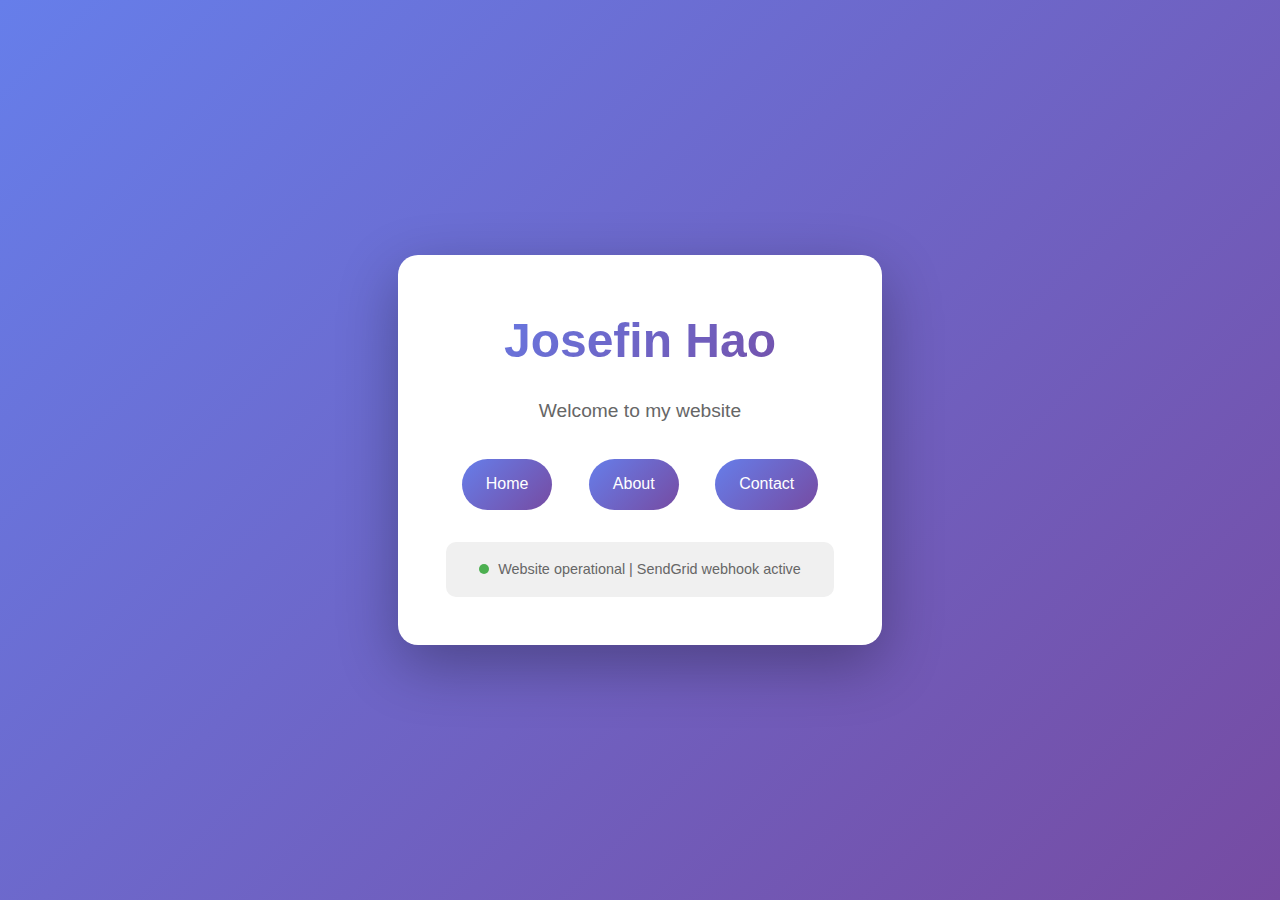
<file: templates/index.html>
<!DOCTYPE html>
<html lang="en">
<head>
    <meta charset="UTF-8">
    <meta name="viewport" content="width=device-width, initial-scale=1.0">
    <title>Josefin Hao</title>
    <style>
        * {
            margin: 0;
            padding: 0;
            box-sizing: border-box;
        }
        
        body {
            font-family: -apple-system, BlinkMacSystemFont, 'Segoe UI', Roboto, Oxygen, Ubuntu, Cantarell, sans-serif;
            line-height: 1.6;
            color: #333;
            background: linear-gradient(135deg, #667eea 0%, #764ba2 100%);
            min-height: 100vh;
            display: flex;
            align-items: center;
            justify-content: center;
        }
        
        .container {
            background: white;
            padding: 3rem;
            border-radius: 20px;
            box-shadow: 0 20px 60px rgba(0,0,0,0.3);
            max-width: 600px;
            text-align: center;
        }
        
        h1 {
            font-size: 3rem;
            margin-bottom: 1rem;
            background: linear-gradient(135deg, #667eea 0%, #764ba2 100%);
            -webkit-background-clip: text;
            -webkit-text-fill-color: transparent;
            background-clip: text;
        }
        
        p {
            font-size: 1.2rem;
            color: #666;
            margin-bottom: 2rem;
        }
        
        nav {
            margin-top: 2rem;
        }
        
        nav a {
            display: inline-block;
            margin: 0 1rem;
            padding: 0.8rem 1.5rem;
            background: linear-gradient(135deg, #667eea 0%, #764ba2 100%);
            color: white;
            text-decoration: none;
            border-radius: 50px;
            transition: transform 0.3s ease, box-shadow 0.3s ease;
        }
        
        nav a:hover {
            transform: translateY(-2px);
            box-shadow: 0 10px 20px rgba(102, 126, 234, 0.4);
        }
        
        .status {
            margin-top: 2rem;
            padding: 1rem;
            background: #f0f0f0;
            border-radius: 10px;
            font-size: 0.9rem;
            color: #666;
        }
        
        .status span {
            display: inline-block;
            width: 10px;
            height: 10px;
            background: #4caf50;
            border-radius: 50%;
            margin-right: 5px;
            animation: pulse 2s infinite;
        }
        
        @keyframes pulse {
            0%, 100% { opacity: 1; }
            50% { opacity: 0.5; }
        }
    </style>
</head>
<body>
    <div class="container">
        <h1>Josefin Hao</h1>
        <p>Welcome to my website</p>
        
        <nav>
            <a href="/">Home</a>
            <a href="/about">About</a>
            <a href="/contact">Contact</a>
        </nav>
        
        <div class="status">
            <span></span> Website operational | SendGrid webhook active
        </div>
    </div>
</body>
</html>
</file>
